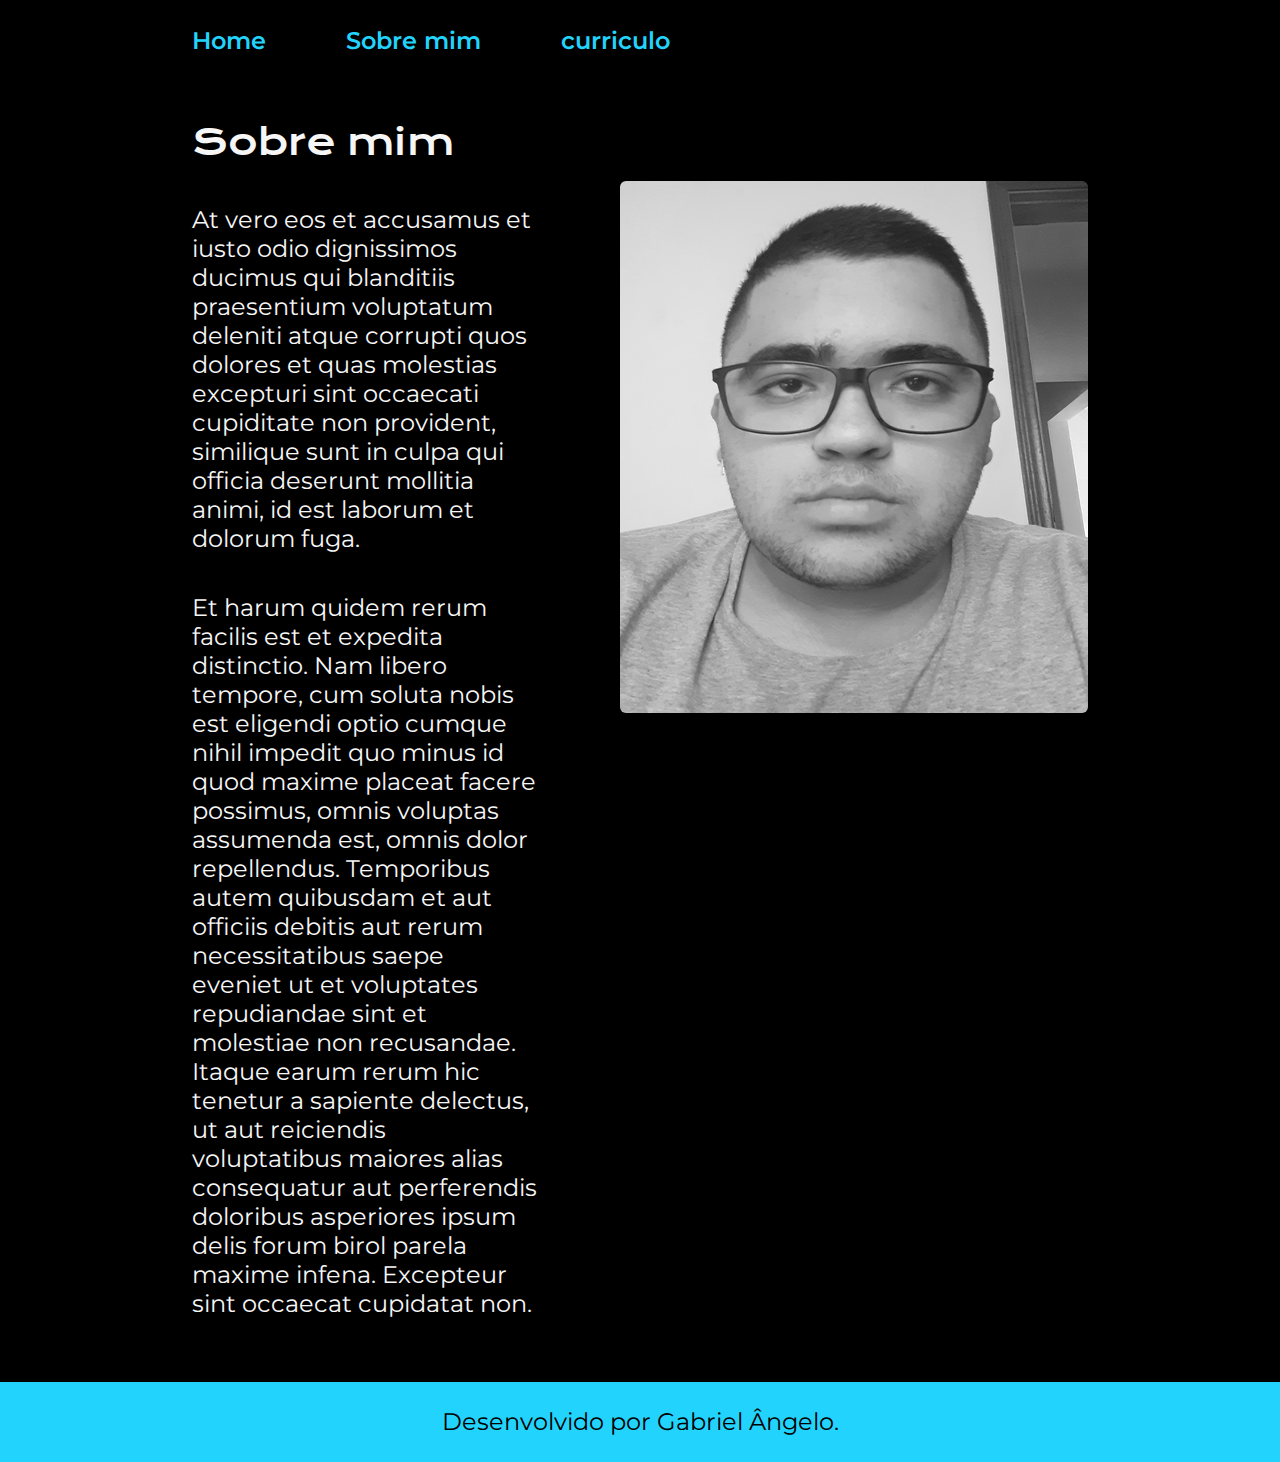
<file: portifolio v3/about.html>
<!DOCTYPE html>
<html lang="pt-br">
<head>
    <meta charset="UTF-8">
    <meta name="viewport" content="width=device-width, initial-scale=1.0">
    <link rel="stylesheet" href="./css/about.css">
    <title>Sobre mim</title>
</head>
<body>
    <header class="cabecalho">
        <nav class="cabecalho__menu">
            <a class="cabecalho__menu__link" href="./index.html">Home</a>
            <a class="cabecalho__menu__link" href="./about.html">Sobre mim</a>
            <a class="cabecalho__menu__link" href="./curriculo.html">curriculo</a>
        </nav>
    </header>

    <main class="sobre__mim">
        <section class="sobre__mim__conteudo">

            <h1 class="sobre__mim__conteudo__titulo">
                Sobre mim
            </h1>
    
            <p class="sobre__mim__conteudo__paragrafo">At vero eos et accusamus et iusto odio dignissimos ducimus qui blanditiis praesentium voluptatum deleniti atque corrupti quos dolores et quas molestias excepturi sint occaecati cupiditate non provident, similique sunt in culpa qui officia deserunt mollitia animi, id est laborum et dolorum fuga.</p>

            <p class="sobre__mim__conteudo__paragrafo">Et harum quidem rerum facilis est et expedita distinctio. Nam libero tempore, cum soluta nobis est eligendi optio cumque nihil impedit quo minus id quod maxime placeat facere possimus, omnis voluptas assumenda est, omnis dolor repellendus. Temporibus autem quibusdam et aut officiis debitis aut rerum necessitatibus saepe eveniet ut et voluptates repudiandae sint et molestiae non recusandae. Itaque earum rerum hic tenetur a sapiente delectus, ut aut reiciendis voluptatibus maiores alias consequatur aut perferendis doloribus asperiores ipsum delis forum birol parela maxime infena. Excepteur sint occaecat cupidatat non.</p>

        </section>


        <div class="sobre__mim__imagem">
            <img class="imagem" src="./assets/gabrielfoto2.png" alt="Foto do Gabriel">
        </div>

    </main>

    <footer class="rodape">
        <p>Desenvolvido por Gabriel Ângelo.</p>
    </footer>

</body>
</html>
</file>
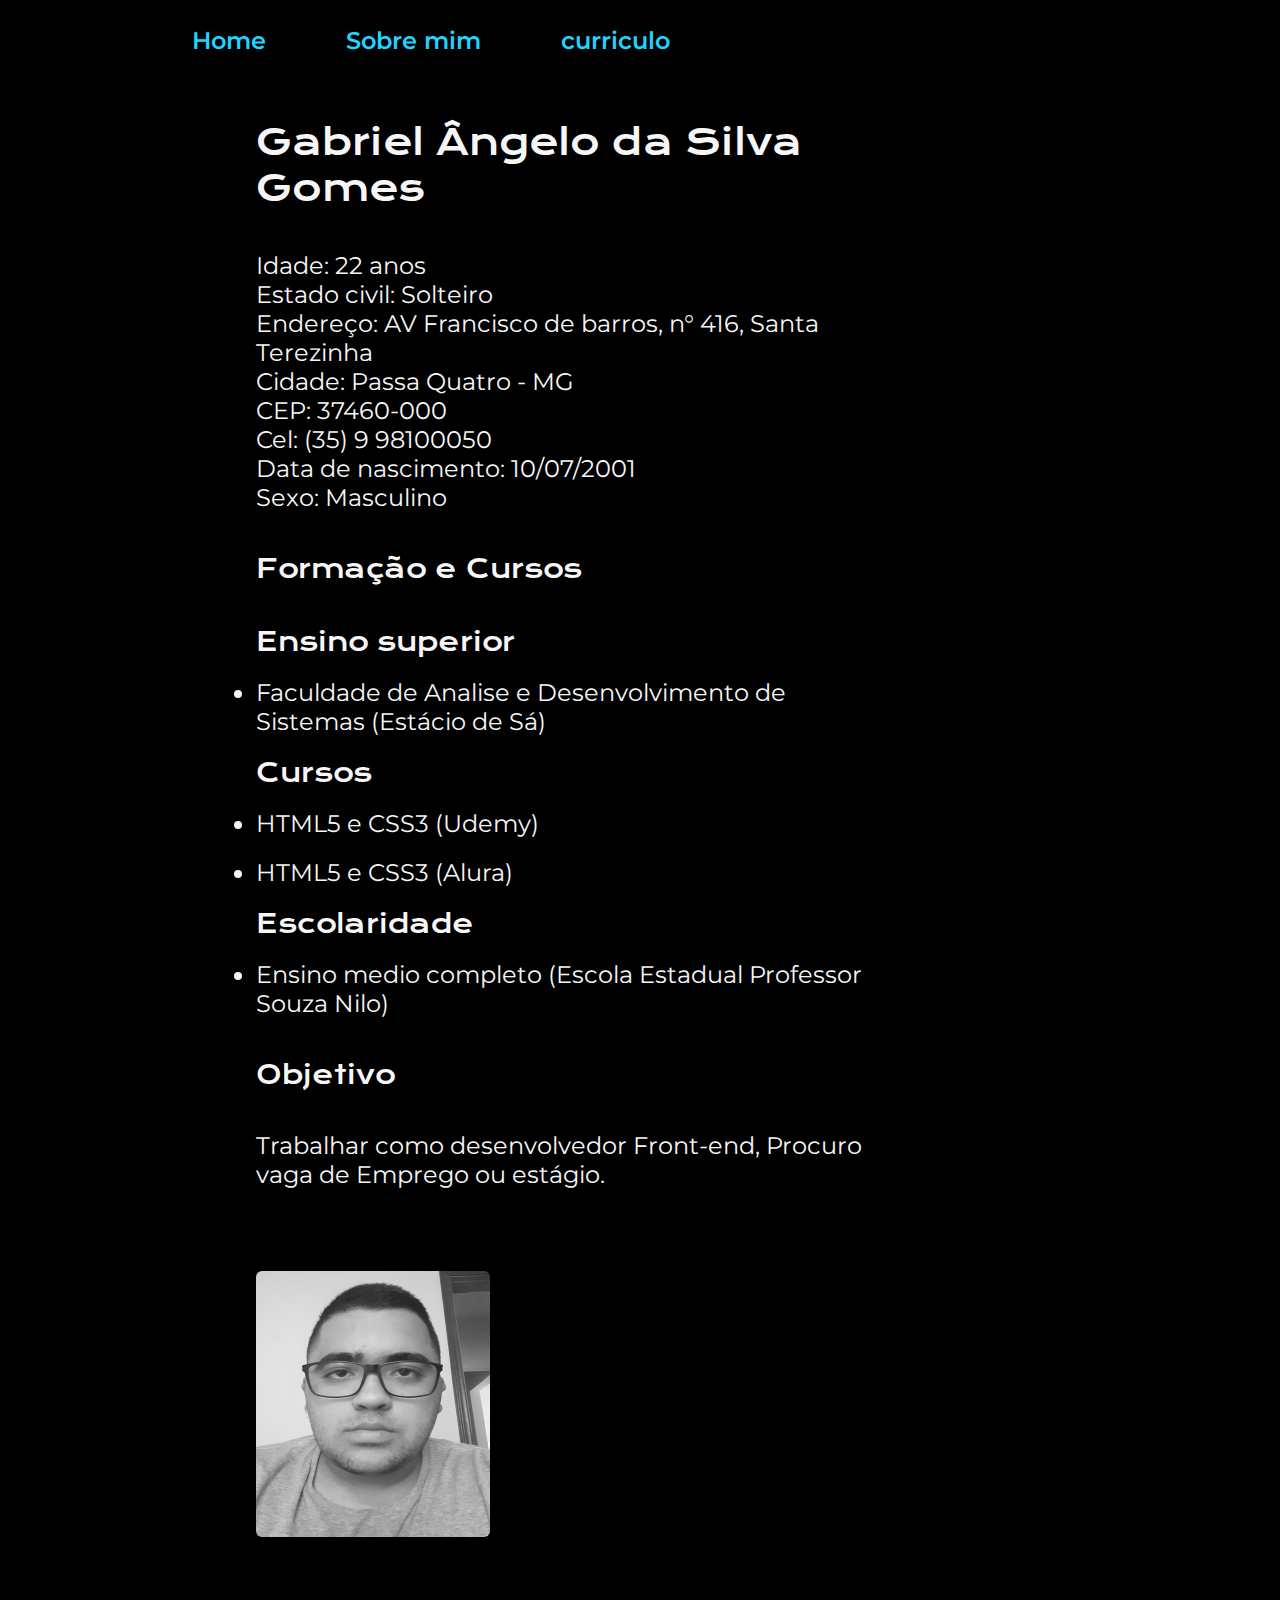
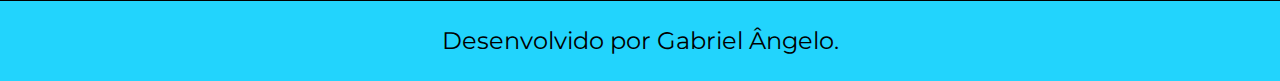
<file: portifolio v3/curriculo.html>
<!DOCTYPE html>
<html lang="pt-br">
<head>
    <meta charset="UTF-8">
    <meta name="viewport" content="width=device-width, initial-scale=1.0">
    <link rel="stylesheet" href="./css/curriculo.css">
    <title>curriculo</title>
</head>
<body>
    <header class="cabecalho">
        <nav class="cabecalho__menu">
            <a class="cabecalho__menu__link" href="./index.html">Home</a>
            <a class="cabecalho__menu__link" href="./about.html">Sobre mim</a>
            <a class="cabecalho__menu__link" href="./curriculo.html">curriculo</a>
        </nav>
    </header>

    <main class="curriculo">
        <section class="curriculo__conteudo">
            <h1 class="curriculo__nome">Gabriel Ângelo da Silva Gomes</h1>
            
            <ul class="curriculo__paragrafo">
                <li>Idade: 22 anos</li>
                <li>Estado civil: Solteiro</li>
                <li>Endereço: AV Francisco de barros, n° 416, Santa Terezinha</li>
                <li>Cidade: Passa Quatro - MG</li>
                <li>CEP: 37460-000</li>
                <li>Cel: (35) 9 98100050</li>
                <li>Data de nascimento: 10/07/2001</li>
                <li>Sexo: Masculino</li>
            </ul>

            <h2 class="curriculo__titulo">Formação e Cursos</h2>

            <ul class="curriculo__paragrafo__formacao">
                <h3 class="curriculo__titulo">Ensino superior</h3>
                <li>Faculdade de Analise e Desenvolvimento de Sistemas (Estácio de Sá)</li>

                <h3 class="curriculo__titulo">Cursos</h3>
                <li>HTML5 e CSS3 (Udemy)</li>
                <li>HTML5 e CSS3 (Alura)</li>

                <h3 class="curriculo__titulo">Escolaridade</h3>
                <li>Ensino medio completo (Escola Estadual Professor Souza Nilo)</li>

            </ul>

            <h2 class="curriculo__titulo">Objetivo</h2>

            <p class="curriculo__paragrafo">
                Trabalhar como desenvolvedor Front-end, Procuro vaga de Emprego ou estágio.
            </p>
        </section>

        <div class="curriculo__imagem">
            <img class="imagem" src="./assets/gabrielfoto2.png" alt="Foto do Gabriel">
        </div>

    </main>

    <footer class="rodape">
        <p>Desenvolvido por Gabriel Ângelo.</p>
    </footer>
</body>
</html>
</file>
<file: portifolio v3/css/about.css>
@import url('https://fonts.googleapis.com/css2?family=Krona+One&family=Montserrat:wght@400;600&display=swap');

:root{
    --cor-primaria: #000000;
    --cor-secundaria: #f6f6f6;
    --cor-terciaria: #22d4fd;

    --font-primaria: 'Krona One', sans-serif;
    --font-secundaria: 'montserrat', sans-serif;
}

*{
    margin: 0;
    padding: 0;
}

body{
    box-sizing: border-box;
    background-color: var(--cor-primaria);
    color: var(--cor-secundaria);
}

.cabecalho{
    padding: 2% 0% 0% 15% ;
}

.cabecalho__menu{
    display: flex;
    gap: 80px;
}

.cabecalho__menu__link{
    font-family: var(--font-secundaria);
    font-size: 1.5rem;
    font-weight: 600;
    text-decoration: none;
    color: var(--cor-terciaria);
}

.sobre__mim{
    padding: 5% 15%;
    display: flex;
    align-items: center;
    justify-content: space-between;
    gap: 82px;
}

.sobre__mim__conteudo{
    width: 615px;
    display: flex;
    flex-direction: column;
    gap: 40px;
}

.sobre__mim__conteudo__titulo{
    font-size: 2.25rem;
    font-family: var(--font-primaria);
    font-weight: 400;
}

.sobre__mim__conteudo__paragrafo{
    font-size: 1.5rem;
    font-family: var(--font-secundaria);
    font-weight: 400;
}

.sobre__mim__imagem{
    display: flex;
    align-self: flex-start;
    padding-top: 7%;
}

.imagem{
    border-radius: 6px;
}

.rodape{
    display: flex;
    background-color: var(--cor-terciaria);
    color: var(--cor-primaria);
    font-family: var(--font-secundaria);
    font-size: 1.5rem;
    font-weight: 400;
    width: 100%;
    height: 5rem;
    justify-content: center;
    align-items: center;
}
</file>
<file: portifolio v3/css/curriculo.css>
@import url('https://fonts.googleapis.com/css2?family=Krona+One&family=Montserrat:wght@400;600&display=swap');

:root{
    --cor-primaria: #000000;
    --cor-secundaria: #f6f6f6;
    --cor-terciaria: #22d4fd;

    --font-primaria: 'Krona One', sans-serif;
    --font-secundaria: 'montserrat', sans-serif;
}


*{
    margin: 0;
    padding: 0;
}

body{
    box-sizing: border-box;
    background-color: var(--cor-primaria);
    color: var(--cor-secundaria);
}

.cabecalho{
    padding: 2% 0% 0% 15% ;
}

.cabecalho__menu{
    display: flex;
    gap: 80px;
}

.cabecalho__menu__link{
    font-family: var(--font-secundaria);
    font-size: 1.5rem;
    font-weight: 600;
    text-decoration: none;
    color: var(--cor-terciaria);
}

.curriculo{
    flex-wrap: wrap;
    padding: 5% 15% 5% 20%;
    display: flex;
    align-items: center;
    justify-content: space-between;
    gap: 82px;
}

.curriculo__conteudo{
    width: 615px;
    display: flex;
    flex-direction: column;
    gap: 40px;
}

.curriculo__nome{
    font-size: 2.25rem;
    font-family: var(--font-primaria);
    font-weight: 400;
}

.curriculo__titulo{
    font-size: 1.6rem;
    font-family: var(--font-primaria);
    font-weight: 400;
}

.curriculo__paragrafo{
    list-style-type: none;
    font-size: 1.5rem;
    font-family: var(--font-secundaria);
    font-weight: 400;
}

.curriculo__paragrafo__formacao{
    flex-direction: column;
    display: flex;
    gap: 20px;
    font-size: 1.5rem;
    font-family: var(--font-secundaria);
    font-weight: 400;
}

.curriculo__imagem{
    display: flex;
    align-self: flex-start;
}

.imagem{
    border-radius: 6px;
    width: 50%;
}

.rodape{
    display: flex;
    background-color: var(--cor-terciaria);
    color: var(--cor-primaria);
    font-family: var(--font-secundaria);
    font-size: 1.5rem;
    font-weight: 400;
    width: 100%;
    height: 5rem;
    justify-content: center;
    align-items: center;
}
</file>
